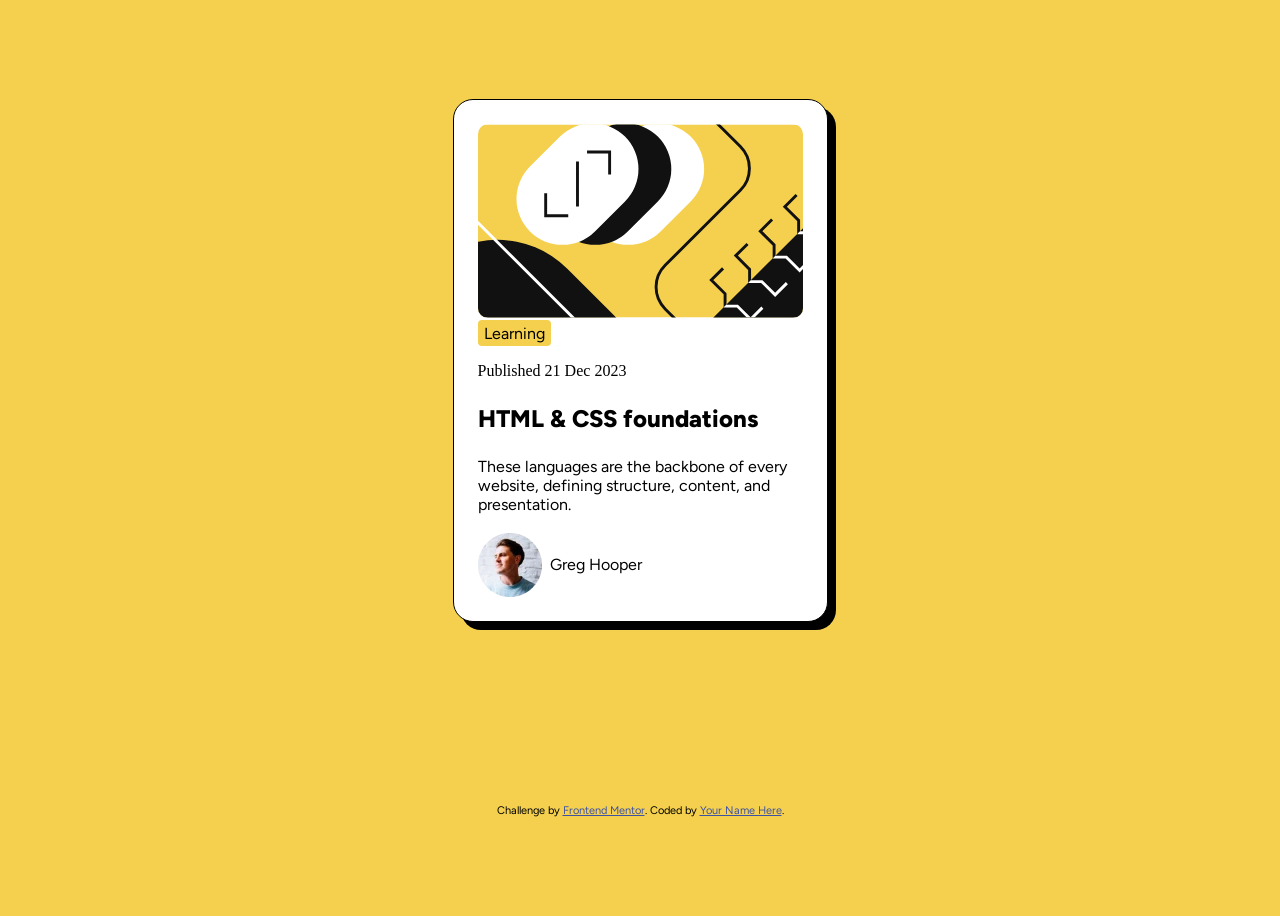
<file: index.html>
<!doctype html>
<html lang="en">
  <head>
    <meta charset="UTF-8" />
    <meta name="viewport" content="width=device-width, initial-scale=1.0" />
    <!-- displays site properly based on user's device -->

    <link
      rel="icon"
      type="image/png"
      sizes="32x32"
      href="./assets/images/favicon-32x32.png" />

    <link rel="preconnect" href="https://fonts.gstatic.com" crossorigin />
    <link
      href="https://fonts.googleapis.com/css2?family=Figtree:ital,wght@0,300..900;1,300..900&display=swap"
      rel="stylesheet" />
    <title>Frontend Mentor | Blog preview card</title>
    <link rel="stylesheet" href="style.css" />
  </head>
  <body class="bg-yellow">
    <div class="card">
      <img
        src="./assets/images/illustration-article.svg"
        alt="HTML & CSS foundations"
        class="card-img" />
      <div class="meta">
        <span class="tag bg-yellow">Learning</span>
        <p class="date">Published 21 Dec 2023</p>
      </div>
      <h2>HTML & CSS foundations</h2>
      <p class="info">
        These languages are the backbone of every website, defining structure,
        content, and presentation.
      </p>
      <div class="author">
        <img
          src="./assets/images/image-avatar.webp"
          alt="Author's profile picture" />
        <span class="name">Greg Hooper</span>
      </div>
    </div>

    <footer class="attribution">
      Challenge by
      <a href="https://www.frontendmentor.io?ref=challenge">Frontend Mentor</a>.
      Coded by <a href="#">Your Name Here</a>.
    </footer>
  </body>
</html>
</file>
<file: style.css>
:root {
  font-size: 16px;
}
* {
  box-sizing: border-box;
}
@font-face {
  font-family: figtree-xb;
  src: url("./assets/fonts/static/Figtree-ExtraBold.ttf") format("truetype");
  line-height: 150%;
  letter-spacing: 0px;
  font-weight: 800;
  font-display: swap;
}
/* @font-face {
  font-family: figtree;
  src: url("./assets/fonts/static/Figtree-Medium.ttf");
}
@font-face {
  font-family: figtree-md;
  src: url("./assets/fonts/static/Figtree-Medium.ttf");
  font-weight: 500;
} */
body {
  font-family: Figtree;
  display: grid;
  height: 100vh;
  place-items: center;
}
.card {
  /*****************************/
  /* Card Mobile */

  box-sizing: border-box;

  /* Auto layout */
  display: flex;
  flex-direction: column;
  align-items: flex-start;
  padding: 24px;
  gap: 24px;

  background: #ffffff;
  border: 1px solid #111111;
  box-shadow: 8px 8px 0px #000000;
  border-radius: 20px;

  /*****************************/
  background-color: #fff;
  gap: 0.1rem;

  border: solid 1px #000;
  max-width: 375px;
  padding: 1.5rem;
}
.card-img {
  width: 100%;
  border-radius: 10px;
}
.meta {
  font-family: figtree;
}
.date {
  font-family: figtree-md;
  font-weight: 500;
  /****************-----*/
  /****************-----*/
}
h2 {
  /**---------------------*/
  /**---------------------*/

  font-family: figtree-xb;
  font-style: normal;
  letter-spacing: 0;
  line-height: 10%;
}
.tag {
  /* Auto layout */
  display: flex;
  flex-direction: row;
  justify-content: center;
  align-items: center;
  padding: 4px 12px;
  gap: 10px;

  width: 73px;
  height: 26px;

  border-radius: 4px;

  /* Inside auto layout */
  flex: none;
  order: 0;
  flex-grow: 0;
}
.tag:hover {
  background-color: #efbe0b;
  cursor: pointer;
}
.author {
  font-family: figtree;
  display: flex;
  gap: 0.5rem;
  align-items: center;
}
.attribution {
  font-size: 0.6875rem;
  text-align: center;
}
.attribution a {
  color: hsl(228, 45%, 44%);
}
.bg-yellow {
  background-color: #f4d04e;
}
</file>
<file: blog-preview-card-main/style.css>
:root {
  font-size: 16px;
}
* {
  box-sizing: border-box;
}
@font-face {
  font-family: figtree-xb;
  src: url("./assets/fonts/static/Figtree-ExtraBold.ttf") format("truetype");
  line-height: 150%;
  letter-spacing: 0px;
  font-weight: 800;
  font-display: swap;
}
/* @font-face {
  font-family: figtree;
  src: url("./assets/fonts/static/Figtree-Medium.ttf");
}
@font-face {
  font-family: figtree-md;
  src: url("./assets/fonts/static/Figtree-Medium.ttf");
  font-weight: 500;
} */
body {
  font-family: Figtree;
  display: grid;
  height: 100vh;
  place-items: center;
}
.card {
  /*****************************/
  /* Card Mobile */

  box-sizing: border-box;

  /* Auto layout */
  display: flex;
  flex-direction: column;
  align-items: flex-start;
  padding: 24px;
  gap: 24px;

  background: #ffffff;
  border: 1px solid #111111;
  box-shadow: 8px 8px 0px #000000;
  border-radius: 20px;

  /*****************************/
  background-color: #fff;
  gap: 0.1rem;

  border: solid 1px #000;
  width: 375px;
  padding: 1.5rem;
}
.card-img {
  width: 100%;
  border-radius: 10px;
}
.meta {
  font-family: figtree;
}
.date {
  font-family: figtree-md;
  font-weight: 500;
  /****************-----*/
  /****************-----*/
}
h2 {
  /**---------------------*/
  /**---------------------*/

  font-family: figtree-xb;
  font-style: normal;
  letter-spacing: 0;
  line-height: 10%;
}
.tag {
  /* Auto layout */
  display: flex;
  flex-direction: row;
  justify-content: center;
  align-items: center;
  padding: 4px 12px;
  gap: 10px;

  width: 73px;
  height: 26px;

  border-radius: 4px;

  /* Inside auto layout */
  flex: none;
  order: 0;
  flex-grow: 0;
}
.author {
  font-family: figtree;
  display: flex;
  gap: 0.5rem;
  align-items: center;
}
.attribution {
  font-size: 0.6875rem;
  text-align: center;
}
.attribution a {
  color: hsl(228, 45%, 44%);
}
.bg-yellow {
  background-color: #f4d04e;
}
</file>
